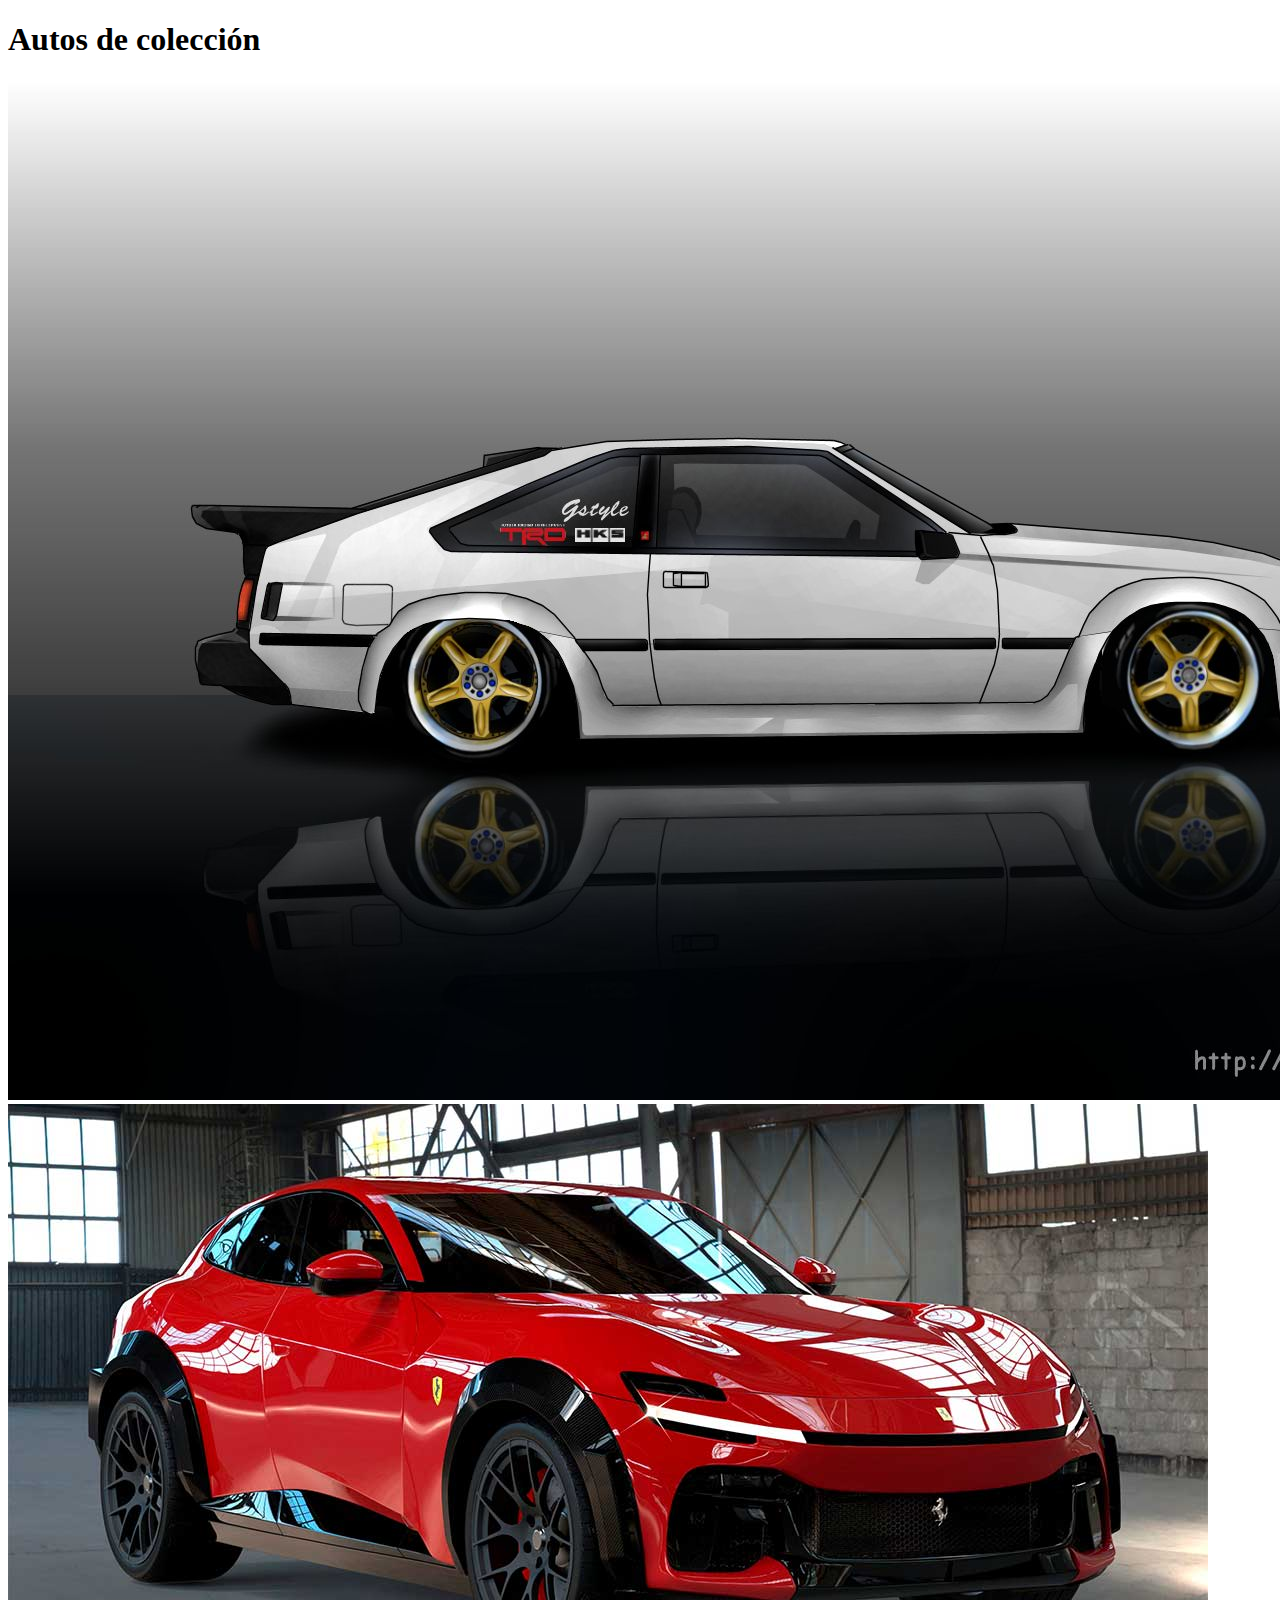
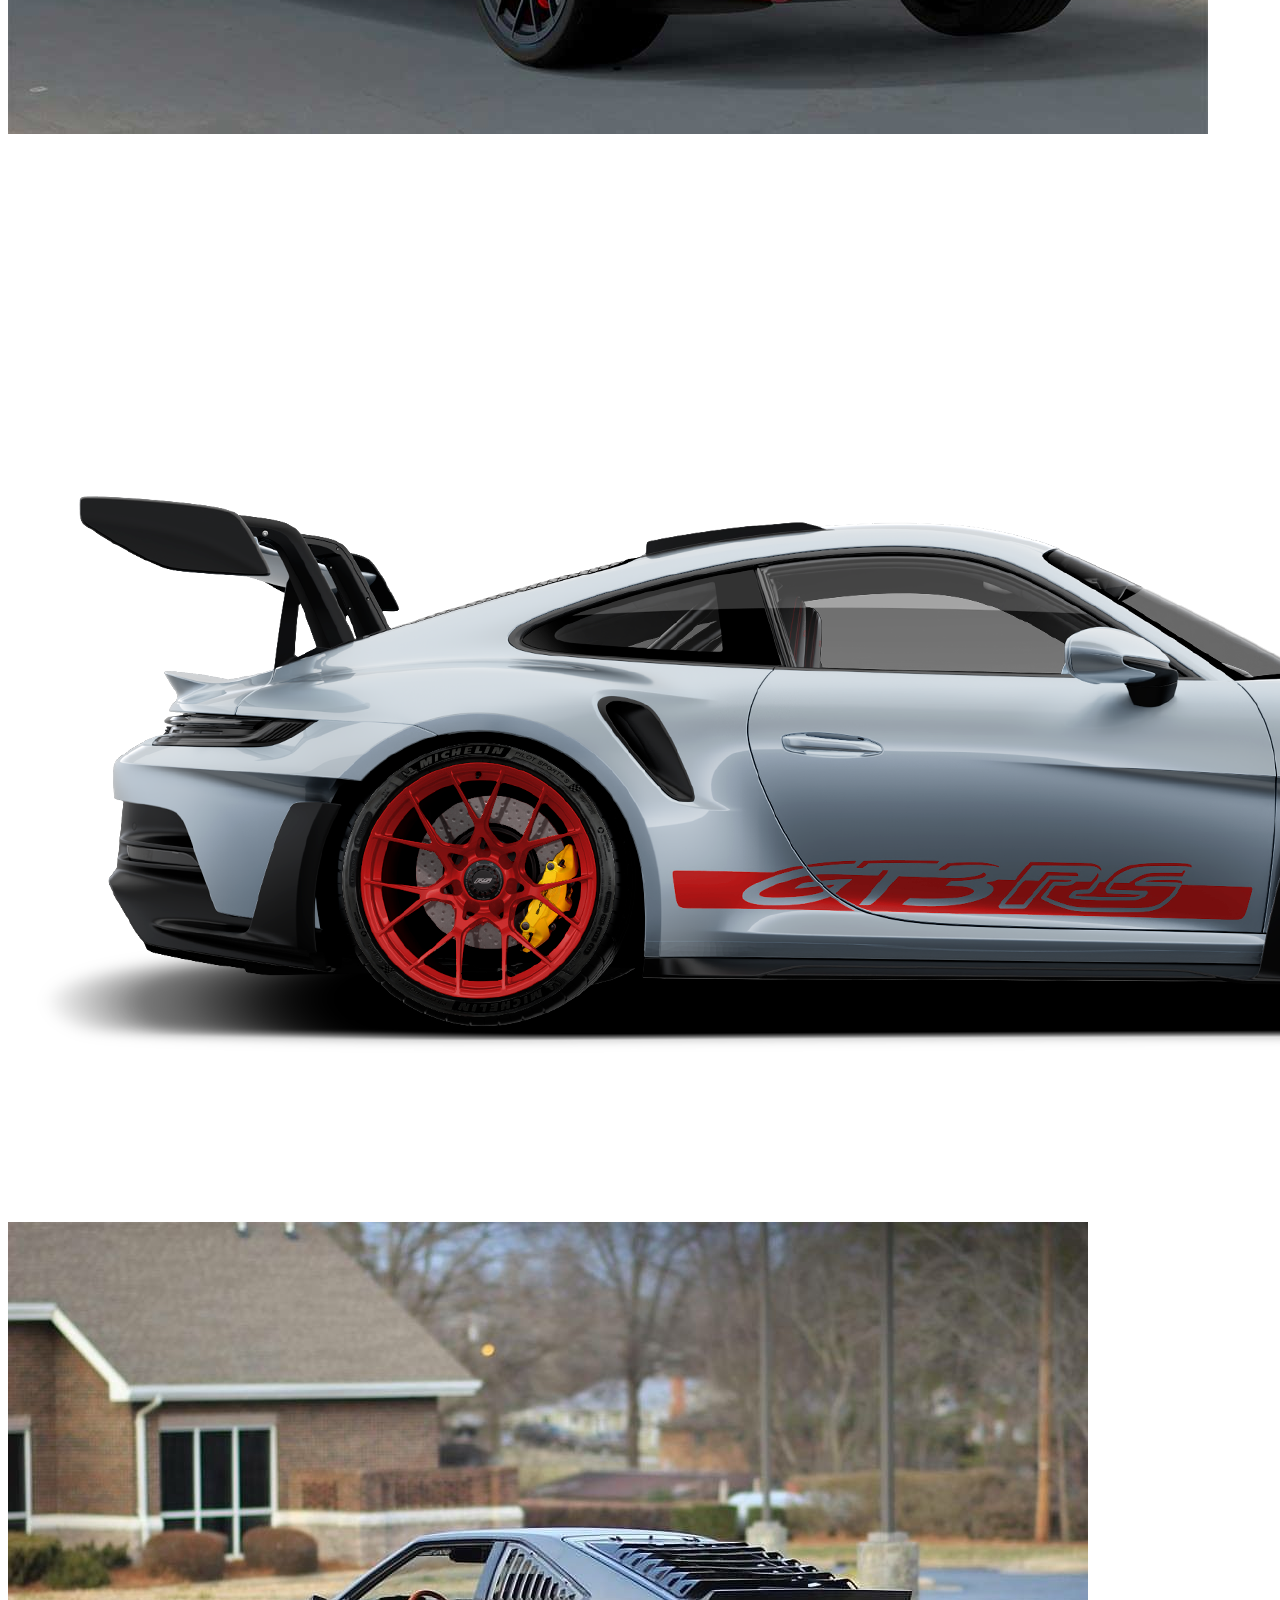
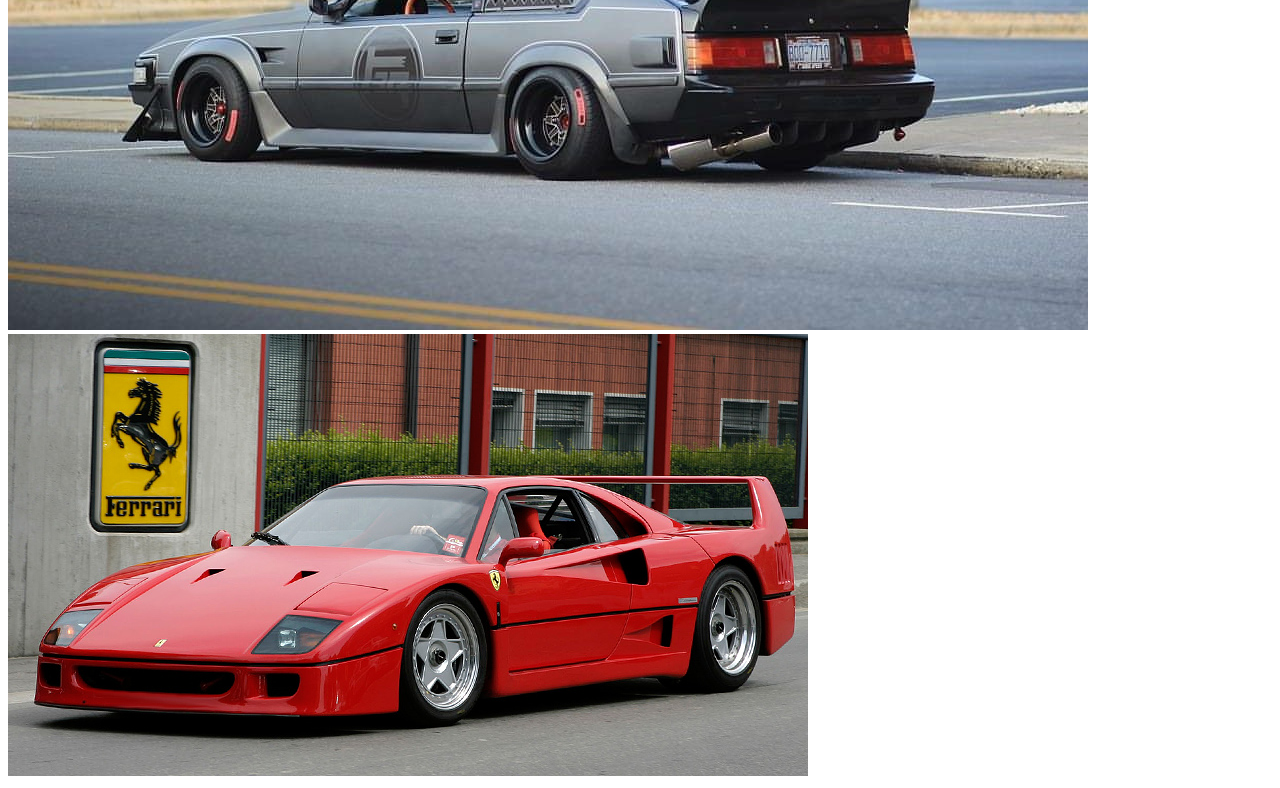
<file: imagenes.html>
<!DOCTYPE html>
<html lang="en">
<head>
    <meta charset="UTF-8">
    <meta name="viewport" content="width=device-width, initial-scale=1.0">
    <title>Imagenes</title>
</head>
<body>
    <header><h1>Autos de colección</h1></header>
    <picture>
        <source media="(min-width:650px)" srcset="storage/images/celica.jpg">
        <img src="storage/images/celica.jpg" alt="Motores" style="width:auto;">
      </picture>
      <picture>
        <source media="(min-width:650px)" srcset="storage/images/Ferrari-Purosangue.jpg">
        <img src="storage/images/Ferrari-Purosangue.jpg" alt="Motores" style="width:auto;">
      </picture>
      <picture>
        <source media="(min-width:650px)" srcset="storage/images/porsche-model.png">
        <img src="storage/images/porsche-model.png" alt="Motores" style="width:auto;">
      </picture>
      <picture>
        <source media="(min-width:650px)" srcset="storage/images/supra.jpg">
        <img src="storage/images/supra.jpg" alt="Motores" style="width:auto;">
      </picture>
      <picture>
        <source media="(min-width:650px)" srcset="storage/images/f40.jpg">
        <img src="storage/images/f40.jpg" alt="Motores" style="width:auto;">
      </picture>
</body>
</html>
</file>
